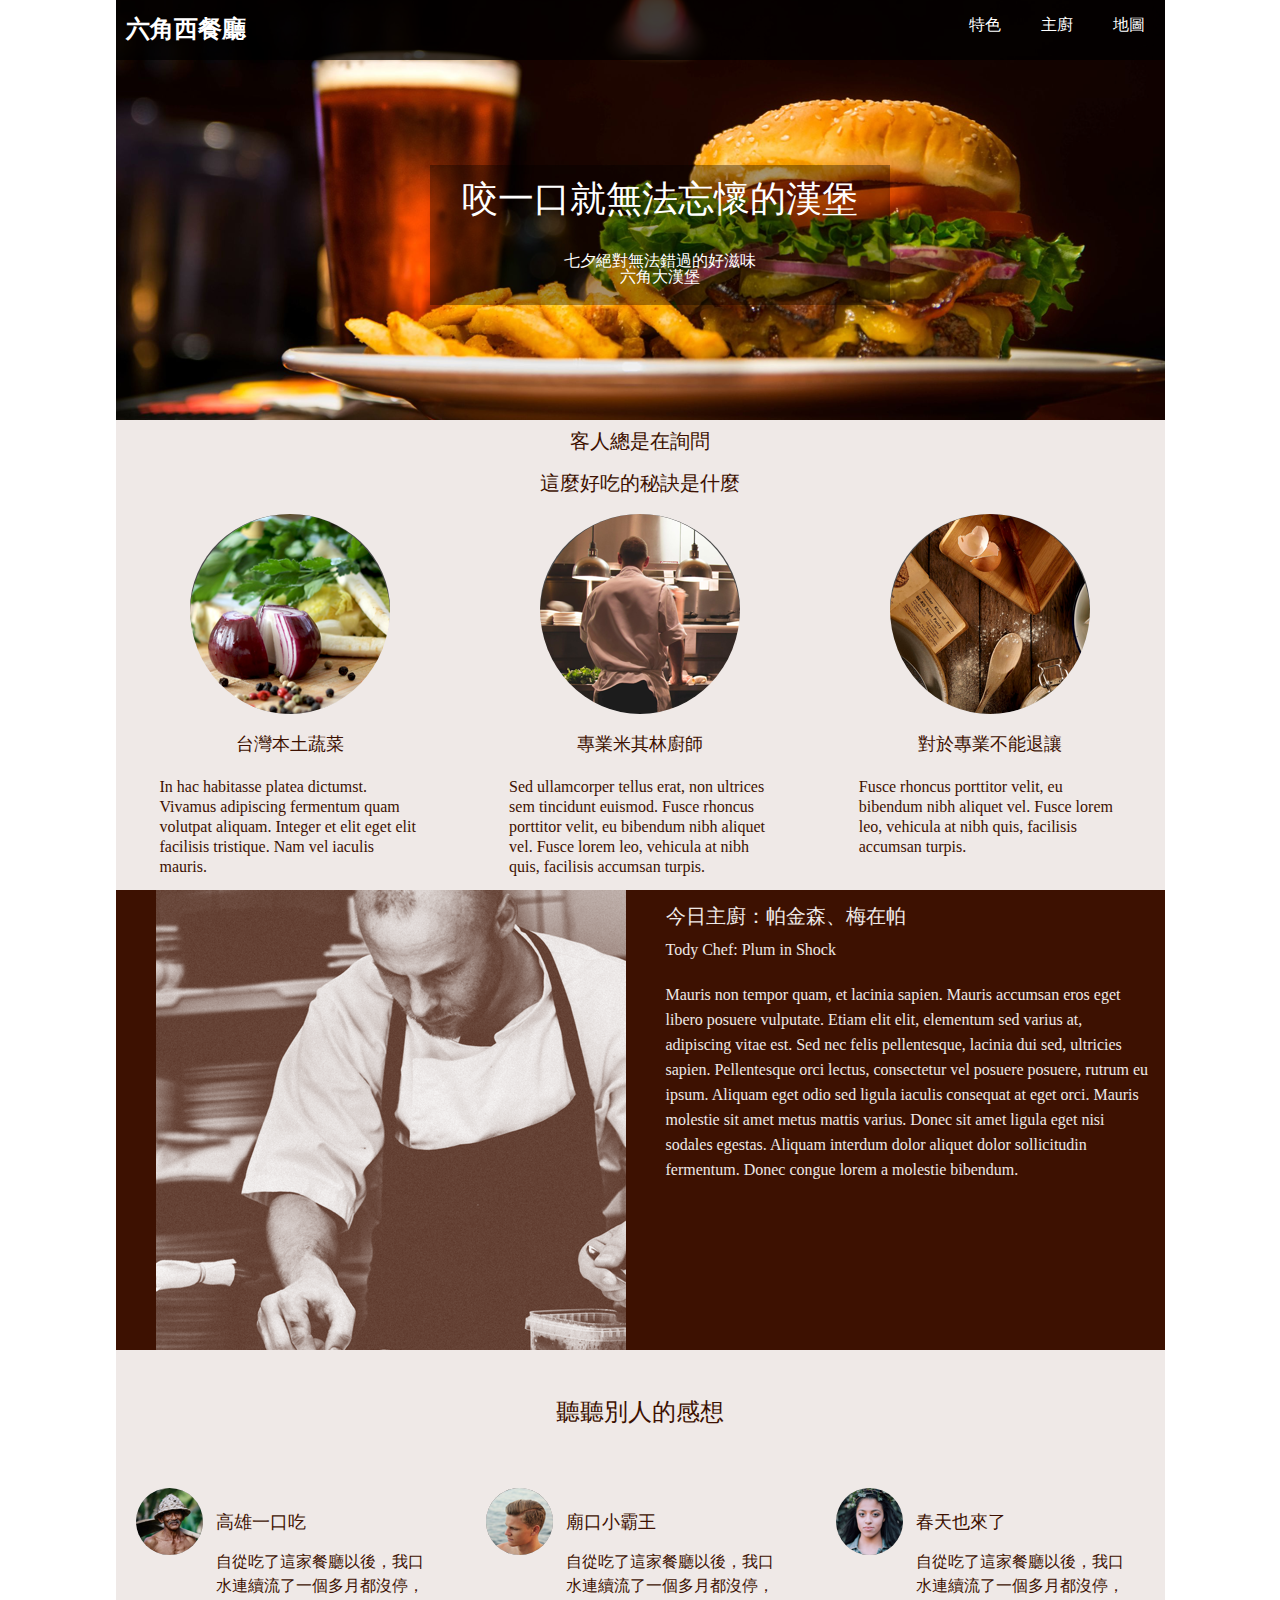
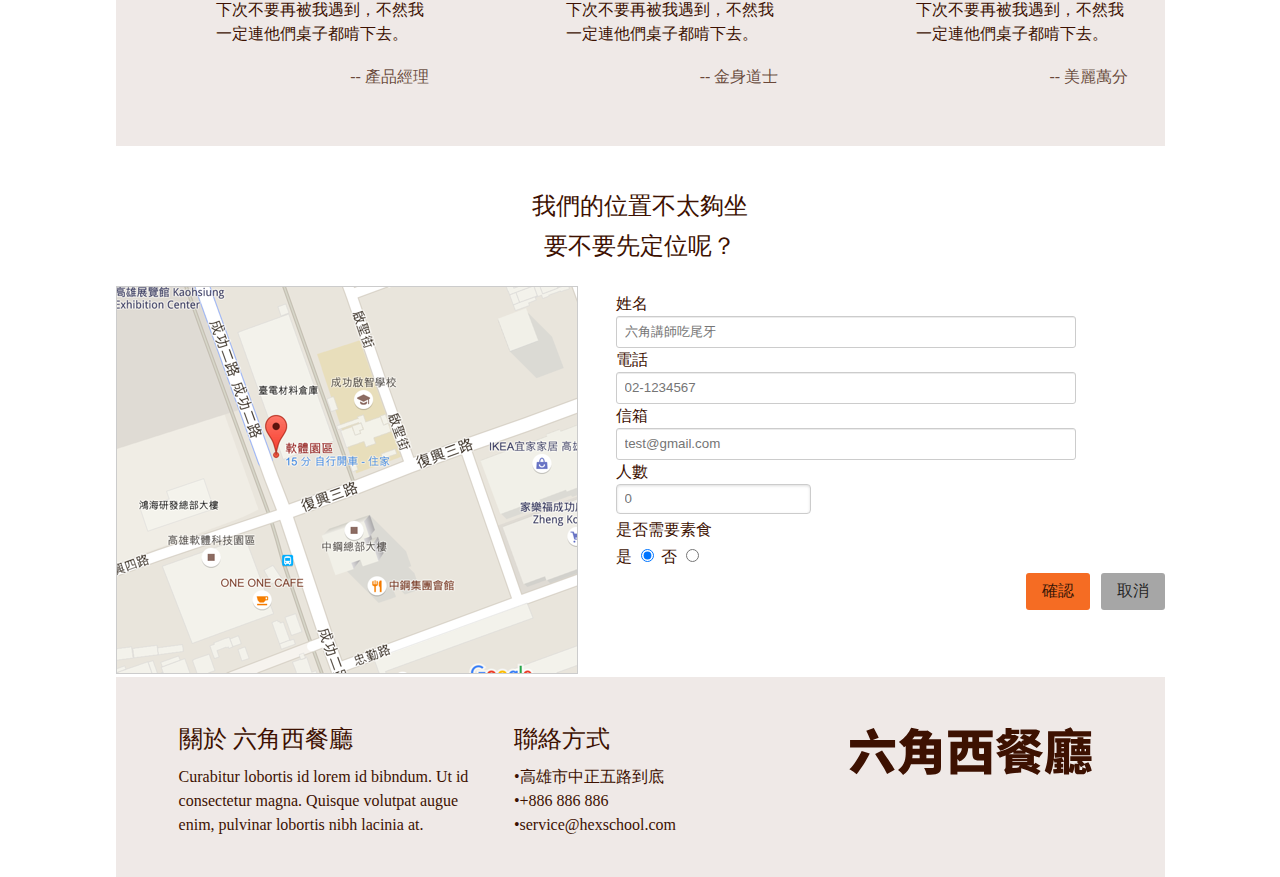
<file: index.html>
<!DOCTYPE html>
<html lang="en">

<head>
    <meta charset="UTF-8">
    <meta name="viewport" content="width=device-width, initial-scale=1.0">
    <meta http-equiv="X-UA-Compatible" content="ie=edge">
    <meta property="og:title" content="六角西餐廳">
    <meta property="og:description" content="咬一口就無法忘懷的漢堡">
    <meta property="og:type" content="website">
    <meta property="og:url" content="/index.html">
    <meta property="og:image" content="https://i.imgur.com/GXow3FJ.png">
    <script src="https://code.jquery.com/jquery-3.2.1.js"></script>
    <link rel="stylesheet" href="css/all.css">
    <link rel="stylesheet" href="css/forms.css">
    <link rel="stylesheet" href="css/buttons.css">
    <link rel="stylesheet" href="css/font-awesome.min.css">
    <title>六角西餐廳</title>
</head>

<body>
    <div class="wrap">
        <div class="header">
            <div class="header-img">
                <div class="header-menu">
                    <div class="menu-logo">
                        <h1>
                            <a href="#">六角西餐廳</a>
                        </h1>
                    </div>
                    <div class="menu-bar">
                        <a href="#">
                            <i class="fa fa-bars fa-2x"></i>
                        </a>
                    </div>
                    <div class="menu-btn">
                        <ul>
                            <li>
                                <a href="#">特色</a>
                            </li>
                            <li>
                                <a href="#">主廚</a>
                            </li>
                            <li>
                                <a href="#">地圖</a>
                            </li>
                        </ul>
                    </div>
                </div>
                <div class="menu-hb">
                    <ul>
                        <li>
                            <a href="#">特色</a>
                        </li>
                        <li>
                            <a href="#">主廚</a>
                        </li>
                        <li>
                            <a href="#">地圖</a>
                        </li>
                    </ul>
                </div>
                <div class="header-say">
                    <h2>咬一口就無法忘懷的漢堡</h2>
                    <p>七夕絕對無法錯過的好滋味
                        <br> 六角大漢堡 </p>
                </div>
            </div>
        </div>
        <div class="content-ask">
            <p class="content-ask1">客人總是在詢問</p>
            <p class="content-ask1 html-clear">這麼好吃的秘訣是什麼</p>
            <ul class="content-ask2 ">
                <li >
                    <img src="img/feature_1.png">
                    <span>
                        <p>台灣本土蔬菜</p>
                    </span>
                    <p>In hac habitasse platea dictumst. Vivamus adipiscing fermentum quam volutpat aliquam. Integer et elit
                        eget elit facilisis tristique. Nam vel iaculis mauris.</p>
                </li>
                <li>
                    <img src="img/feature_2.png">
                    <span>
                        <p>專業米其林廚師</p>
                    </span>
                    <p>Sed ullamcorper tellus erat, non ultrices sem tincidunt euismod. Fusce rhoncus porttitor velit, eu bibendum
                        nibh aliquet vel. Fusce lorem leo, vehicula at nibh quis, facilisis accumsan turpis.</p>
                </li>
                <li>
                    <img src="img/feature_3.png">
                    <span>
                        <p>對於專業不能退讓</p>
                    </span>
                    <p>Fusce rhoncus porttitor velit, eu bibendum nibh aliquet vel. Fusce lorem leo, vehicula at nibh quis,
                        facilisis accumsan turpis.</p>
                </li>
            </ul>
        </div>
        <div class="content-chef">
            <img class="chef-img" src="img/main_chef_brown.png">
            <ul class="chef-text">
                <li>
                    <h3>今日主廚：帕金森、梅在帕</h3>
                </li>
                <li>
                    <span>
                        <p>Tody Chef: Plum in Shock</p>
                    </span>
                </li>
                <li>
                    <p>Mauris non tempor quam, et lacinia sapien. Mauris accumsan eros eget libero posuere vulputate. Etiam
                        elit elit, elementum sed varius at, adipiscing vitae est. Sed nec felis pellentesque, lacinia dui
                        sed, ultricies sapien. Pellentesque orci lectus, consectetur vel posuere posuere, rutrum eu ipsum.
                        Aliquam eget odio sed ligula iaculis consequat at eget orci. Mauris molestie sit amet metus mattis
                        varius. Donec sit amet ligula eget nisi sodales egestas. Aliquam interdum dolor aliquet dolor sollicitudin
                        fermentum. Donec congue lorem a molestie bibendum.</p>
                </li>
            </ul>
        </div>
        <div class="html-clear"></div>
        <div class="content-exp">
            <div class="content-exp_top">聽聽別人的感想</div>
            <div class="content-exp_bottom">
                <ul>
                    <li >
                        <div class="bottom_left">
                            <img src="img/avatar_1.png" alt="">
                        </div>
                        <div class="bottom_rigth">
                            <span>高雄一口吃</span>
                            <p>自從吃了這家餐廳以後，我口水連續流了一個多月都沒停，下次不要再被我遇到，不然我一定連他們桌子都啃下去。</p>
                            <dfn>
                                <p>-- 產品經理</p>
                            </dfn>
                        </div>
                    </li>
                    <li>
                        <div class="bottom_left">
                            <img src="img/avatar_2.png" alt="">
                        </div>
                        <div class="bottom_rigth">
                            <span>廟口小霸王</span>
                            <p>自從吃了這家餐廳以後，我口水連續流了一個多月都沒停，下次不要再被我遇到，不然我一定連他們桌子都啃下去。</p>
                            <dfn>
                                <p>-- 金身道士</p>
                            </dfn>
                        </div>
                    </li>
                    <li>
                        <div class="bottom_left">
                            <img src="img/avatar_3.png" alt="">
                        </div>
                        <div class="bottom_rigth">
                            <span>春天也來了</span>
                            <p>自從吃了這家餐廳以後，我口水連續流了一個多月都沒停，下次不要再被我遇到，不然我一定連他們桌子都啃下去。</p>
                            <dfn>
                                <p>-- 美麗萬分</p>
                            </dfn>
                        </div>
                    </li>
                </ul>
            </div>
   
        </div>
        <div class="content-map">
            <p>我們的位置不太夠坐
                <br> 要不要先定位呢？
            </p>
            <div class="maps">
                <img src="img/Map.png">
            </div>
            <div class="form">
                <form class="pure-form pure-form-stacked form-pure">
                    <fieldset>
                        <label for="name">姓名</label>
                        <input id="name" type="text" placeholder="六角講師吃尾牙">
                        <label for="tel">電話</label>
                        <input id="tel" type="tel" placeholder="02-1234567">
                        <label for="email">信箱</label>
                        <input id="email" type="email" placeholder="test@gmail.com">
                        <label for="text">人數</label>
                        <input id="text" type="text" placeholder="0">
                        <label for="text" class="pure-checkbox">
                            是否需要素食
                            <label for="option-two" class="pure-radio">
                                <span>是</span>
                                <input id="option-two" type="radio" name="optionsRadios" value="option1" checked>
                                <span>否</span>
                                <input id="option-three" type="radio" name="optionsRadios" value="option2">
                            </label>
                        </label>
                        <button class="button-cancel pure-button form-right">取消</button>
                        <button class="button-confirm pure-button form-right">確認</button>
                    </fieldset>
                </form>
            </div>
        </div>
        <div class="footer">
            <div class="footer-inform">
                <ul>
                    <li>
                        <span>關於 六角西餐廳</span>
                        <p>Curabitur lobortis id lorem id bibndum. Ut id consectetur magna. Quisque volutpat augue enim, pulvinar
                            lobortis nibh lacinia at. </p>
                    </li>
                    <li>
                        <span>聯絡方式</span>
                        <p>•高雄市中正五路到底
                            <br> •+886 886 886
                            <br> •service@hexschool.com
                        </p>
                    </li>
                    <li class="footer-logo">
                        <img src="img/logo_l@svg.svg" alt="logo">
                    </li>
                </ul>
            </div>
            <div class="html-clear"></div>
        </div>
    </div>
    <script src="js/all.js"></script>
</body>

</html>
</file>
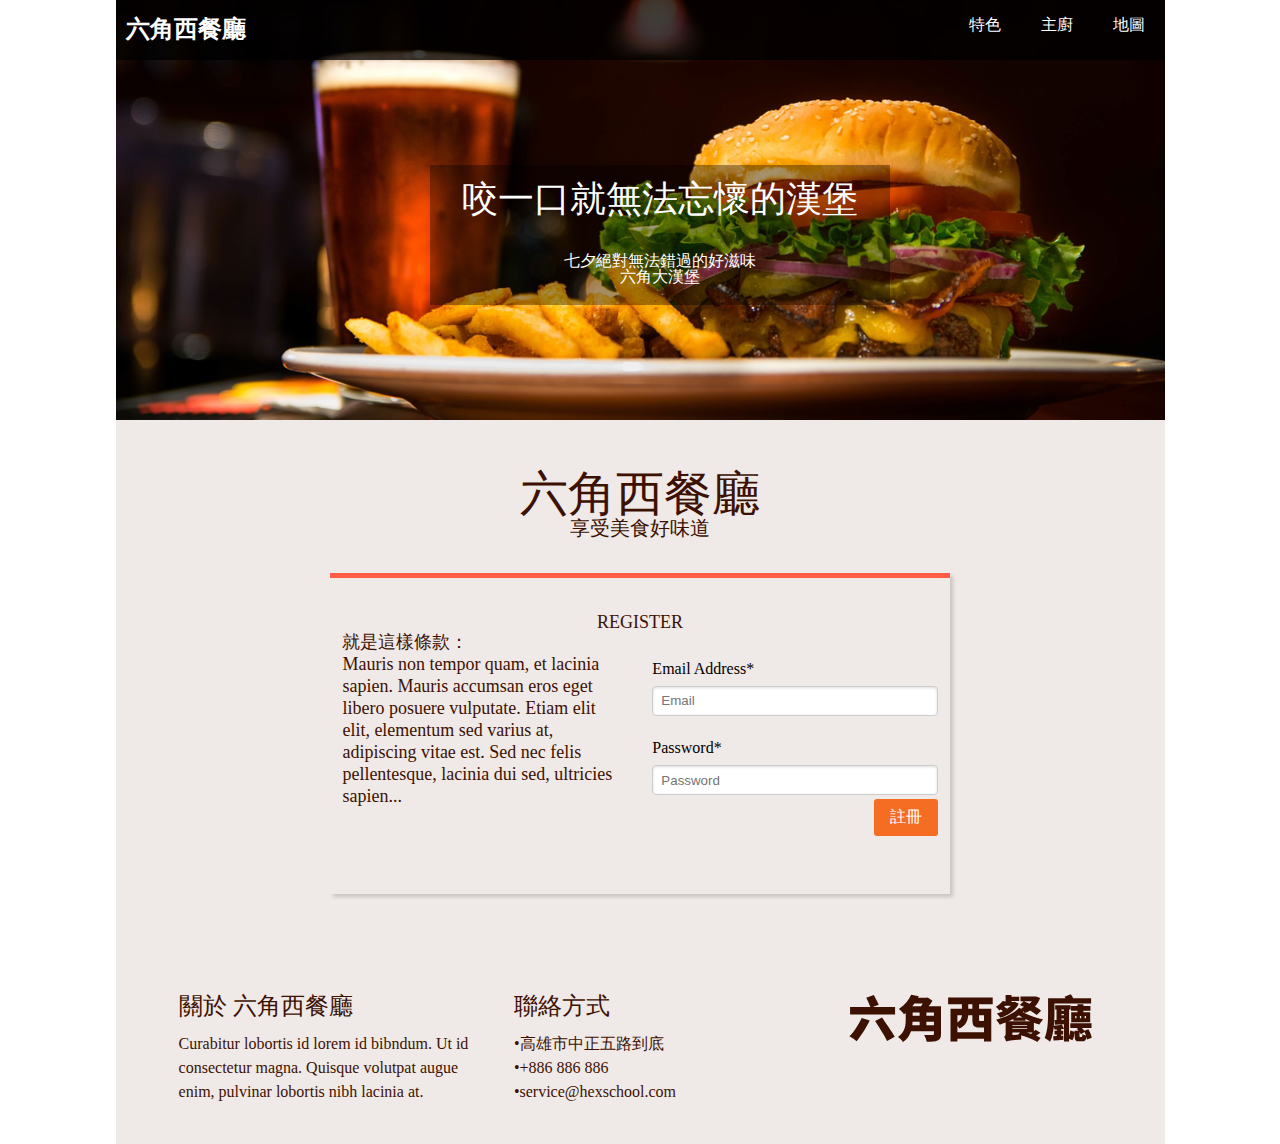
<file: loading.html>
<!DOCTYPE html>
<html lang="en">

<head>
    <meta charset="UTF-8">
    <meta name="viewport" content="width=device-width, initial-scale=1.0">
    <meta http-equiv="X-UA-Compatible" content="ie=edge">
    <meta property="og:title" content="六角西餐廳">
    <meta property="og:description" content="咬一口就無法忘懷的漢堡">
    <meta property="og:type" content="website">
    <meta property="og:url" content="/loading.html">
    <meta property="og:image" content="https://i.imgur.com/GXow3FJ.png">
    <script src="https://code.jquery.com/jquery-3.2.1.js"></script>
    <link rel="stylesheet" href="css/loa.css">
    <link rel="stylesheet" href="css/forms.css">
    <link rel="stylesheet" href="css/buttons.css">
    <link rel="stylesheet" href="css/font-awesome.min.css">
    <title>六角西餐廳-Sign in</title>
</head>

<body>
    <div class="wrap">
        <div class="header">
            <div class="header-img">
                <div class="header-menu">
                    <div class="menu-logo">
                        <h1>
                            <a href="#">六角西餐廳</a>
                        </h1>
                    </div>
                    <div class="menu-bar">
                        <a href="#">
                            <i class="fa fa-bars fa-2x"></i>
                        </a>
                    </div>
                    <div class="menu-btn">
                        <ul>
                            <li>
                                <a href="#">特色</a>
                            </li>
                            <li>
                                <a href="#">主廚</a>
                            </li>
                            <li>
                                <a href="#">地圖</a>
                            </li>
                        </ul>
                    </div>
                </div>
                <div class="menu-hb">
                    <ul>
                        <li>
                            <a href="#">特色</a>
                        </li>
                        <li>
                            <a href="#">主廚</a>
                        </li>
                        <li>
                            <a href="#">地圖</a>
                        </li>
                    </ul>
                </div>
                <div class="header-say">
                    <h2>咬一口就無法忘懷的漢堡</h2>
                    <p>七夕絕對無法錯過的好滋味
                        <br> 六角大漢堡 </p>
                </div>
            </div>
        </div>
        <div class="content">
            <div class="content-title">
                <h3>六角西餐廳</h3>
                <p>享受美食好味道</p>
            </div>
            <div class="content-loading">
                <ul>
                    <span>REGISTER</span>
                    <li>
                        <p class="loading-terms">就是這樣條款：
                            <br> Mauris non tempor quam, et lacinia sapien. Mauris accumsan eros eget libero posuere vulputate.
                            Etiam elit elit, elementum sed varius at, adipiscing vitae est. Sed nec felis pellentesque, lacinia
                            dui sed, ultricies sapien...</p>
                    </li>
                    <li>
                        <form class="pure-form pure-form-stacked loading-form">
                            <fieldset>
                                <label for="email">Email Address*</label>
                                <input type="email" placeholder="Email">
                                <label for="password">Password*</label>
                                <input type="password" placeholder="Password">
                                <button type="submit" class="pure-button pure-button-primary">註冊</button>
                            </fieldset>
                        </form>
                    </li>
                </ul>
            </div>
        </div>
        <div class="footer html-clear">
            <div class="footer-inform">
                <ul>
                    <li>
                        <span>關於 六角西餐廳</span>
                        <p>Curabitur lobortis id lorem id bibndum. Ut id consectetur magna. Quisque volutpat augue enim, pulvinar
                            lobortis nibh lacinia at. </p>
                    </li>
                    <li>
                        <span>聯絡方式</span>
                        <p>•高雄市中正五路到底
                            <br> •+886 886 886
                            <br> •service@hexschool.com
                        </p>
                    </li>
                    <li class="footer-logo">
                        <img src="img/logo_l@svg.svg" alt="logo">
                    </li>
                </ul>
            </div>
        </div>
        
    </div>
    <script src="js/all.js"></script>
</body>

</html>
</file>
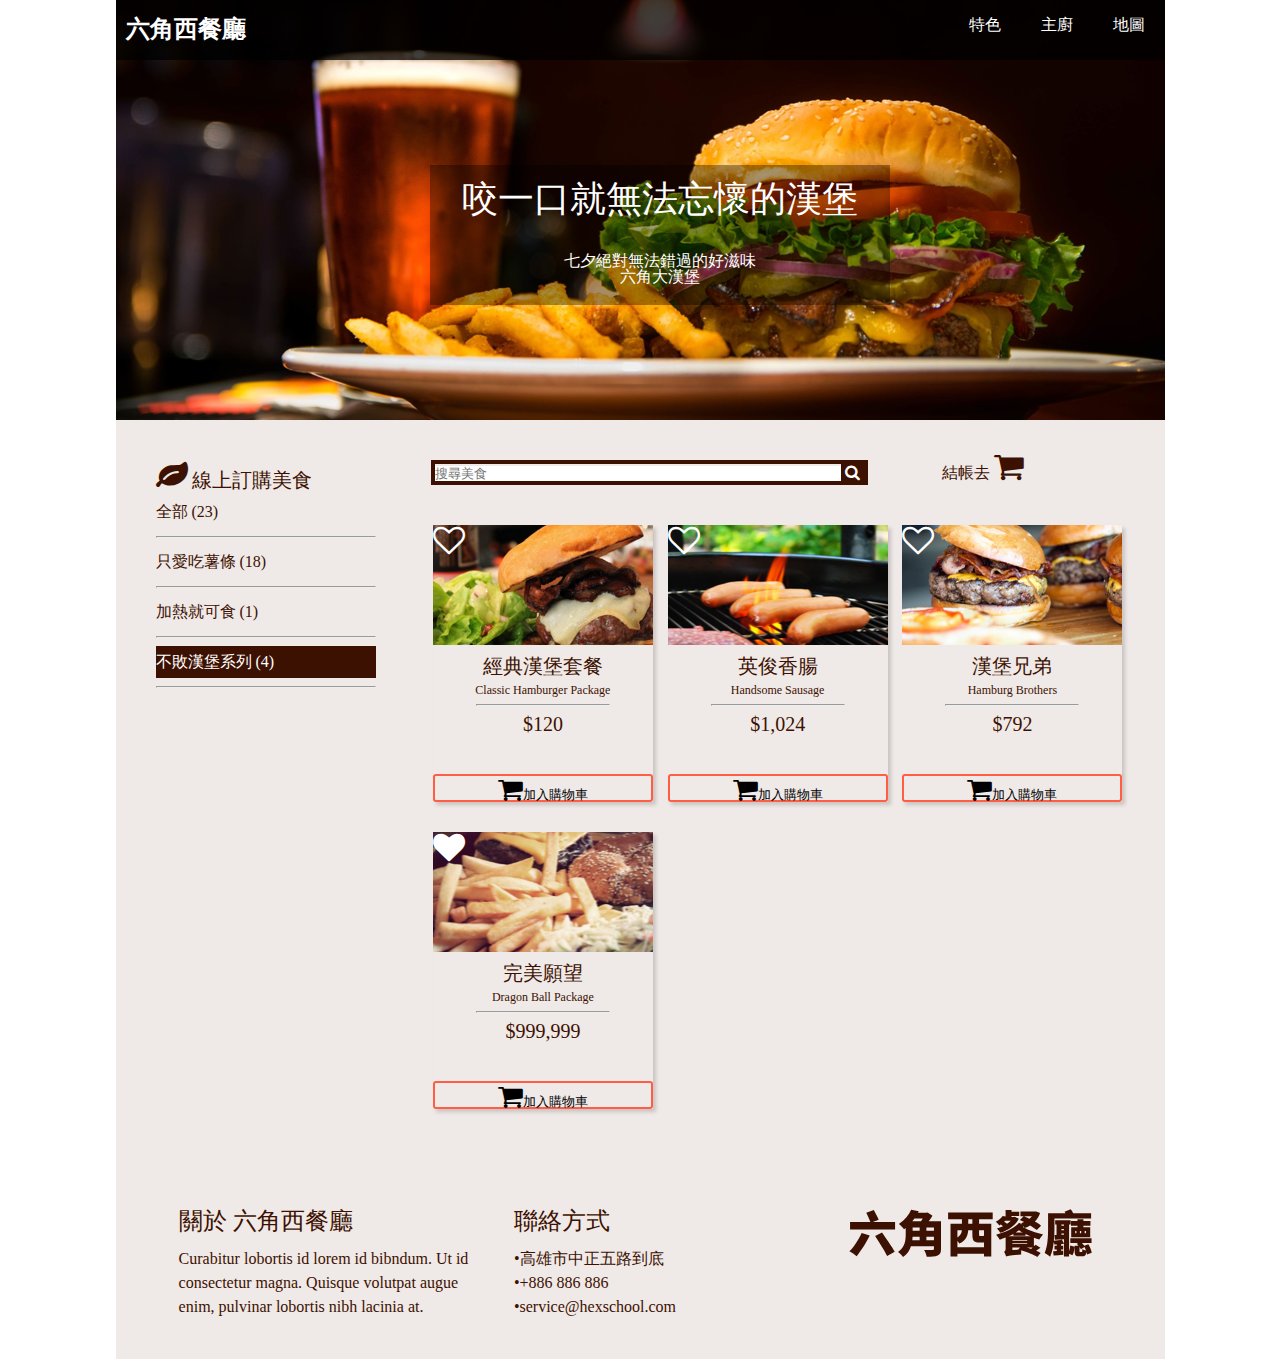
<file: shopping.html>
<!DOCTYPE html>
<html lang="en">

<head>
    <meta charset="UTF-8">
    <meta name="viewport" content="width=device-width, initial-scale=1.0">
    <meta http-equiv="X-UA-Compatible" content="ie=edge">
    <meta property="og:title" content="六角西餐廳">
    <meta property="og:description" content="咬一口就無法忘懷的漢堡">
    <meta property="og:type" content="website">
    <meta property="og:url" content="/shopping.html">
    <meta property="og:image" content="https://i.imgur.com/GXow3FJ.png">
    <script src="https://code.jquery.com/jquery-3.2.1.js"></script>
    <link rel="stylesheet" href="css/shopping.css">
    <link rel="stylesheet" href="css/forms.css">
    <link rel="stylesheet" href="css/buttons.css">
    <link rel="stylesheet" href="css/font-awesome.min.css">
    <title>六角西餐廳-商品頁</title>
</head>

<body>
    <div class="wrap">
        <div class="header">
            <div class="header-img">
                <div class="header-menu">
                    <div class="menu-logo">
                        <h1>
                            <a href="#">六角西餐廳</a>
                        </h1>
                    </div>
                    <div class="menu-bar">
                        <a href="#">
                            <i class="fa fa-bars fa-2x"></i>
                        </a>
                    </div>
                    <div class="menu-btn">
                        <ul>
                            <li>
                                <a href="#">特色</a>
                            </li>
                            <li>
                                <a href="#">主廚</a>
                            </li>
                            <li>
                                <a href="#">地圖</a>
                            </li>
                        </ul>
                    </div>
                </div>
                <div class="menu-hb">
                    <ul>
                        <li>
                            <a href="#">特色</a>
                        </li>
                        <li>
                            <a href="#">主廚</a>
                        </li>
                        <li>
                            <a href="#">地圖</a>
                        </li>
                    </ul>
                </div>
                <div class="header-say">
                    <h2>咬一口就無法忘懷的漢堡</h2>
                    <p>七夕絕對無法錯過的好滋味
                        <br> 六角大漢堡 </p>
                </div>
            </div>
        </div>
        <div class="content">
            <div class="content-left">
                <ul>
                    <i class="fa fa-leaf fa-2x" aria-hidden="true"></i>                        
                    <span>線上訂購美食</span>
                    <li>
                        <a href="#">全部 (23)</a>
                    </li>
                    <hr>
                    <li>
                        <a href="#">只愛吃薯條 (18)</a>
                    </li>
                    <hr>
                    <li>
                        <a href="#">加熱就可食 (1)</a>
                    </li>
                    <hr>
                    <li class="active">
                        <a class="active" href="#">不敗漢堡系列 (4)</a>
                    </li>
                    <hr>
                </ul>
            </div>
            <div class="content-right">
                <form class="pure-form">
                    <fieldset>
                        <div class="right-search">
                            <input type="text" placeholder="搜尋美食">
                            <span>
                                <a class="search" href="#">
                                    <i class="fa fa-search fa-1x" aria-hidden="true"></i>
                                </a>
                            </span>
                        </div>
                        <a class="content-car" href="#">
                            <span>結帳去</span>
                        </a>
                        <a href="#">
                            <i class="fa fa-shopping-cart fa-2x" aria-hidden="true"></i>
                        </a>
                    </fieldset>
                </form>
                <ul>
                    <li>
                        <div class="content-right-img" style="background-image: url(/img/product_1.png);">
                            <i class="fa fa-size fa-heart-o fa-heart fa-2x" aria-hidden="true"></i>
                        </div>
                        <span class="food-title">經典漢堡套餐</span>
                        <p>Classic Hamburger Package</p>
                        <hr width="60%">
                        <span class="money">$120 </span>
                        <button type="button">
                            <i class="fa fa-shopping-cart fa-2x" aria-hidden="true"></i>加入購物車</button>
                    </li>
                    <li>
                        <div class="content-right-img" style="background-image: url(/img/product_2.png)">
                            <i class="fa fa-size fa-heart-o fa-heart  fa-2x" aria-hidden="true"></i>
                        </div>
                        <span class="food-title">英俊香腸</span>
                        <p>Handsome Sausage</p>
                        <hr width="60%">
                        <span class="money">$1,024 </span>
                        <button type="button">
                            <i class="fa fa-shopping-cart fa-2x" aria-hidden="true"></i>加入購物車</button>
                    </li>
                    <li>
                        <div class="content-right-img" style="background-image: url(/img/product_3.png)">
                            <i class="fa fa-size fa-heart-o fa-heart  fa-2x" aria-hidden="true"></i>
                        </div>
                        <span class="food-title">漢堡兄弟</span>
                        <p>Hamburg Brothers</p>
                        <hr width="60%">
                        <span class="money">$792 </span>
                        <button type="button">
                            <i class="fa fa-shopping-cart fa-2x" aria-hidden="true"></i>加入購物車</button>
                    </li>
                    <li>
                        <div class="content-right-img" style="background-image: url(/img/product_4.png)">
                            <i class="fa fa-size fa-heart fa-2x" aria-hidden="true"></i>
                        </div>
                        <span class="food-title">完美願望</span>
                        <p>Dragon Ball Package</p>
                        <hr width="60%">
                        <span class="money">$999,999</span>
                        <button type="button">
                            <i class="fa fa-shopping-cart fa-2x" aria-hidden="true"></i>加入購物車</button>
                    </li>
                </ul>
            </div>
        </div>
        <div class="footer">
            <div class="footer-inform">
                <ul>
                    <li>
                        <span>關於 六角西餐廳</span>
                        <p>Curabitur lobortis id lorem id bibndum. Ut id consectetur magna. Quisque volutpat augue enim, pulvinar
                            lobortis nibh lacinia at. </p>
                    </li>
                    <li>
                        <span>聯絡方式</span>
                        <p>•高雄市中正五路到底
                            <br> •+886 886 886
                            <br> •service@hexschool.com
                        </p>
                    </li>
                    <li class="footer-logo">
                        <img src="img/logo_l@svg.svg" alt="logo">
                    </li>
                </ul>
            </div>
        </div>
    </div>
    <script src="js/all.js"></script>
</body>

</html>
</file>
<file: css/forms.css>
/*!
Pure v1.0.0
Copyright 2013 Yahoo!
Licensed under the BSD License.
https://github.com/yahoo/pure/blob/master/LICENSE.md
*/
/*csslint box-model:false*/
/*
Box-model set to false because we're setting a height on select elements, which
also have border and padding. This is done because some browsers don't render
the padding. We explicitly set the box-model for select elements to border-box,
so we can ignore the csslint warning.
*/

.pure-form input[type="text"],
.pure-form input[type="password"],
.pure-form input[type="email"],
.pure-form input[type="url"],
.pure-form input[type="date"],
.pure-form input[type="month"],
.pure-form input[type="time"],
.pure-form input[type="datetime"],
.pure-form input[type="datetime-local"],
.pure-form input[type="week"],
.pure-form input[type="number"],
.pure-form input[type="search"],
.pure-form input[type="tel"],
.pure-form input[type="color"],
.pure-form select,
.pure-form textarea {
    padding: 0.5em 0.6em;
    display: inline-block;
    border: 1px solid #ccc;
    box-shadow: inset 0 1px 3px #ddd;
    border-radius: 4px;
    vertical-align: middle;
    box-sizing: border-box;
}

/*
Need to separate out the :not() selector from the rest of the CSS 2.1 selectors
since IE8 won't execute CSS that contains a CSS3 selector.
*/
.pure-form input:not([type]) {
    padding: 0.5em 0.6em;
    display: inline-block;
    border: 1px solid #ccc;
    box-shadow: inset 0 1px 3px #ddd;
    border-radius: 4px;
    box-sizing: border-box;
}


/* Chrome (as of v.32/34 on OS X) needs additional room for color to display. */
/* May be able to remove this tweak as color inputs become more standardized across browsers. */
.pure-form input[type="color"] {
    padding: 0.2em 0.5em;
}


.pure-form input[type="text"]:focus,
.pure-form input[type="password"]:focus,
.pure-form input[type="email"]:focus,
.pure-form input[type="url"]:focus,
.pure-form input[type="date"]:focus,
.pure-form input[type="month"]:focus,
.pure-form input[type="time"]:focus,
.pure-form input[type="datetime"]:focus,
.pure-form input[type="datetime-local"]:focus,
.pure-form input[type="week"]:focus,
.pure-form input[type="number"]:focus,
.pure-form input[type="search"]:focus,
.pure-form input[type="tel"]:focus,
.pure-form input[type="color"]:focus,
.pure-form select:focus,
.pure-form textarea:focus {
    outline: 0;
    border-color: #129FEA;
}

/*
Need to separate out the :not() selector from the rest of the CSS 2.1 selectors
since IE8 won't execute CSS that contains a CSS3 selector.
*/
.pure-form input:not([type]):focus {
    outline: 0;
    border-color: #129FEA;
}

.pure-form input[type="file"]:focus,
.pure-form input[type="radio"]:focus,
.pure-form input[type="checkbox"]:focus {
    outline: thin solid #129FEA;
    outline: 1px auto #129FEA;
}
.pure-form .pure-checkbox,
.pure-form .pure-radio {
    margin: 0.5em 0;
    display: block;
}

.pure-form input[type="text"][disabled],
.pure-form input[type="password"][disabled],
.pure-form input[type="email"][disabled],
.pure-form input[type="url"][disabled],
.pure-form input[type="date"][disabled],
.pure-form input[type="month"][disabled],
.pure-form input[type="time"][disabled],
.pure-form input[type="datetime"][disabled],
.pure-form input[type="datetime-local"][disabled],
.pure-form input[type="week"][disabled],
.pure-form input[type="number"][disabled],
.pure-form input[type="search"][disabled],
.pure-form input[type="tel"][disabled],
.pure-form input[type="color"][disabled],
.pure-form select[disabled],
.pure-form textarea[disabled] {
    cursor: not-allowed;
    background-color: #eaeded;
    color: #cad2d3;
}

/*
Need to separate out the :not() selector from the rest of the CSS 2.1 selectors
since IE8 won't execute CSS that contains a CSS3 selector.
*/
.pure-form input:not([type])[disabled] {
    cursor: not-allowed;
    background-color: #eaeded;
    color: #cad2d3;
}
.pure-form input[readonly],
.pure-form select[readonly],
.pure-form textarea[readonly] {
    background-color: #eee; /* menu hover bg color */
    color: #777; /* menu text color */
    border-color: #ccc;
}

.pure-form input:focus:invalid,
.pure-form textarea:focus:invalid,
.pure-form select:focus:invalid {
    color: #b94a48;
    border-color: #e9322d;
}
.pure-form input[type="file"]:focus:invalid:focus,
.pure-form input[type="radio"]:focus:invalid:focus,
.pure-form input[type="checkbox"]:focus:invalid:focus {
    outline-color: #e9322d;
}
.pure-form select {
    /* Normalizes the height; padding is not sufficient. */
    height: 2.25em;
    border: 1px solid #ccc;
    background-color: white;
}
.pure-form select[multiple] {
    height: auto;
}
.pure-form label {
    margin: 0.5em 0 0.2em;
}
.pure-form fieldset {
    margin: 0;
    padding: 0.35em 0 0.75em;
    border: 0;
}
.pure-form legend {
    display: block;
    width: 100%;
    padding: 0.3em 0;
    margin-bottom: 0.3em;
    color: #333;
    border-bottom: 1px solid #e5e5e5;
}

.pure-form-stacked input[type="text"],
.pure-form-stacked input[type="password"],
.pure-form-stacked input[type="email"],
.pure-form-stacked input[type="url"],
.pure-form-stacked input[type="date"],
.pure-form-stacked input[type="month"],
.pure-form-stacked input[type="time"],
.pure-form-stacked input[type="datetime"],
.pure-form-stacked input[type="datetime-local"],
.pure-form-stacked input[type="week"],
.pure-form-stacked input[type="number"],
.pure-form-stacked input[type="search"],
.pure-form-stacked input[type="tel"],
.pure-form-stacked input[type="color"],
.pure-form-stacked input[type="file"],
.pure-form-stacked select,
.pure-form-stacked label,
.pure-form-stacked textarea {
    display: block;
    margin: 0.25em 0;
}

/*
Need to separate out the :not() selector from the rest of the CSS 2.1 selectors
since IE8 won't execute CSS that contains a CSS3 selector.
*/
.pure-form-stacked input:not([type]) {
    display: block;
    margin: 0.25em 0;
}
.pure-form-aligned input,
.pure-form-aligned textarea,
.pure-form-aligned select,
/* NOTE: pure-help-inline is deprecated. Use .pure-form-message-inline instead. */
.pure-form-aligned .pure-help-inline,
.pure-form-message-inline {
    display: inline-block;
    *display: inline;
    *zoom: 1;
    vertical-align: middle;
}
.pure-form-aligned textarea {
    vertical-align: top;
}

/* Aligned Forms */
.pure-form-aligned .pure-control-group {
    margin-bottom: 0.5em;
}
.pure-form-aligned .pure-control-group label {
    text-align: right;
    display: inline-block;
    vertical-align: middle;
    width: 10em;
    margin: 0 1em 0 0;
}
.pure-form-aligned .pure-controls {
    margin: 1.5em 0 0 11em;
}

/* Rounded Inputs */
.pure-form input.pure-input-rounded,
.pure-form .pure-input-rounded {
    border-radius: 2em;
    padding: 0.5em 1em;
}

/* Grouped Inputs */
.pure-form .pure-group fieldset {
    margin-bottom: 10px;
}
.pure-form .pure-group input,
.pure-form .pure-group textarea {
    display: block;
    padding: 10px;
    margin: 0 0 -1px;
    border-radius: 0;
    position: relative;
    top: -1px;
}
.pure-form .pure-group input:focus,
.pure-form .pure-group textarea:focus {
    z-index: 3;
}
.pure-form .pure-group input:first-child,
.pure-form .pure-group textarea:first-child {
    top: 1px;
    border-radius: 4px 4px 0 0;
    margin: 0;
}
.pure-form .pure-group input:first-child:last-child,
.pure-form .pure-group textarea:first-child:last-child {
    top: 1px;
    border-radius: 4px;
    margin: 0;
}
.pure-form .pure-group input:last-child,
.pure-form .pure-group textarea:last-child {
    top: -2px;
    border-radius: 0 0 4px 4px;
    margin: 0;
}
.pure-form .pure-group button {
    margin: 0.35em 0;
}

.pure-form .pure-input-1 {
    width: 100%;
}
.pure-form .pure-input-3-4 {
    width: 75%;
}
.pure-form .pure-input-2-3 {
    width: 66%;
}
.pure-form .pure-input-1-2 {
    width: 50%;
}
.pure-form .pure-input-1-3 {
    width: 33%;
}
.pure-form .pure-input-1-4 {
    width: 25%;
}

/* Inline help for forms */
/* NOTE: pure-help-inline is deprecated. Use .pure-form-message-inline instead. */
.pure-form .pure-help-inline,
.pure-form-message-inline {
    display: inline-block;
    padding-left: 0.3em;
    color: #666;
    vertical-align: middle;
    font-size: 0.875em;
}

/* Block help for forms */
.pure-form-message {
    display: block;
    color: #666;
    font-size: 0.875em;
}

@media only screen and (max-width : 480px) {
    .pure-form button[type="submit"] {
        margin: 0.7em 0 0;
    }

    .pure-form input:not([type]),
    .pure-form input[type="text"],
    .pure-form input[type="password"],
    .pure-form input[type="email"],
    .pure-form input[type="url"],
    .pure-form input[type="date"],
    .pure-form input[type="month"],
    .pure-form input[type="time"],
    .pure-form input[type="datetime"],
    .pure-form input[type="datetime-local"],
    .pure-form input[type="week"],
    .pure-form input[type="number"],
    .pure-form input[type="search"],
    .pure-form input[type="tel"],
    .pure-form input[type="color"],
    .pure-form label {
        margin-bottom: 0.3em;
        display: block;
    }

    .pure-group input:not([type]),
    .pure-group input[type="text"],
    .pure-group input[type="password"],
    .pure-group input[type="email"],
    .pure-group input[type="url"],
    .pure-group input[type="date"],
    .pure-group input[type="month"],
    .pure-group input[type="time"],
    .pure-group input[type="datetime"],
    .pure-group input[type="datetime-local"],
    .pure-group input[type="week"],
    .pure-group input[type="number"],
    .pure-group input[type="search"],
    .pure-group input[type="tel"],
    .pure-group input[type="color"] {
        margin-bottom: 0;
    }

    .pure-form-aligned .pure-control-group label {
        margin-bottom: 0.3em;
        text-align: left;
        display: block;
        width: 100%;
    }

    .pure-form-aligned .pure-controls {
        margin: 1.5em 0 0 0;
    }

    /* NOTE: pure-help-inline is deprecated. Use .pure-form-message-inline instead. */
    .pure-form .pure-help-inline,
    .pure-form-message-inline,
    .pure-form-message {
        display: block;
        font-size: 0.75em;
        /* Increased bottom padding to make it group with its related input element. */
        padding: 0.2em 0 0.8em;
    }
}
</file>
<file: css/buttons.css>
/*!
Pure v1.0.0
Copyright 2013 Yahoo!
Licensed under the BSD License.
https://github.com/yahoo/pure/blob/master/LICENSE.md
*/
.pure-button {
    /* Structure */
    display: inline-block;
    zoom: 1;
    line-height: normal;
    white-space: nowrap;
    vertical-align: middle;
    text-align: center;
    cursor: pointer;
    -webkit-user-drag: none;
    -webkit-user-select: none;
       -moz-user-select: none;
        -ms-user-select: none;
            user-select: none;
    box-sizing: border-box;
}

/* Firefox: Get rid of the inner focus border */
.pure-button::-moz-focus-inner {
    padding: 0;
    border: 0;
}

/* Inherit .pure-g styles */
.pure-button-group {
    letter-spacing: -0.31em; /* Webkit: collapse white-space between units */
    *letter-spacing: normal; /* reset IE < 8 */
    *word-spacing: -0.43em; /* IE < 8: collapse white-space between units */
    text-rendering: optimizespeed; /* Webkit: fixes text-rendering: optimizeLegibility */
}

.opera-only :-o-prefocus,
.pure-button-group {
    word-spacing: -0.43em;
}

.pure-button-group .pure-button {
    letter-spacing: normal;
    word-spacing: normal;
    vertical-align: top;
    text-rendering: auto;
}

/*csslint outline-none:false*/

.pure-button {
    font-family: inherit;
    font-size: 100%;
    padding: 0.5em 1em;
    color: #444; /* rgba not supported (IE 8) */
    color: rgba(0, 0, 0, 0.80); /* rgba supported */
    border: 1px solid #999;  /*IE 6/7/8*/
    border: none rgba(0, 0, 0, 0);  /*IE9 + everything else*/
    background-color: #E6E6E6;
    text-decoration: none;
    border-radius: 2px;
}

.pure-button-hover,
.pure-button:hover,
.pure-button:focus {
    /* csslint ignore:start */
    filter: alpha(opacity=90);
    /* csslint ignore:end */
    background-image: -webkit-linear-gradient(transparent, rgba(0,0,0, 0.05) 40%, rgba(0,0,0, 0.10));
    background-image: linear-gradient(transparent, rgba(0,0,0, 0.05) 40%, rgba(0,0,0, 0.10));
}
.pure-button:focus {
    outline: 0;
}
.pure-button-active,
.pure-button:active {
    box-shadow: 0 0 0 1px rgba(0,0,0, 0.15) inset, 0 0 6px rgba(0,0,0, 0.20) inset;
    border-color: #0009;
}

.pure-button[disabled],
.pure-button-disabled,
.pure-button-disabled:hover,
.pure-button-disabled:focus,
.pure-button-disabled:active {
    border: none;
    background-image: none;
    /* csslint ignore:start */
    filter: alpha(opacity=40);
    /* csslint ignore:end */
    opacity: 0.40;
    cursor: not-allowed;
    box-shadow: none;
    pointer-events: none;
}

.pure-button-hidden {
    display: none;
}

.pure-button-primary,
.pure-button-selected,
a.pure-button-primary,
a.pure-button-selected {
    background-color: rgb(0, 120, 231);
    color: #fff;
}

/* Button Groups */
.pure-button-group .pure-button {
    margin: 0;
    border-radius: 0;
    border-right: 1px solid #111;  /* fallback color for rgba() for IE7/8 */
    border-right: 1px solid rgba(0, 0, 0, 0.2);

}

.pure-button-group .pure-button:first-child {
    border-top-left-radius: 2px;
    border-bottom-left-radius: 2px;
}
.pure-button-group .pure-button:last-child {
    border-top-right-radius: 2px;
    border-bottom-right-radius: 2px;
    border-right: none;
}
</file>
<file: css/all.css>
/*CSS Reset*/
html, body, div, span, applet, object, iframe,
h1, h2, h3, h4, h5, h6, p, blockquote, pre,
a, abbr, acronym, address, big, cite, code,
del, dfn, em, img, ins, kbd, q, s, samp,
small, strike, strong, sub, sup, tt, var,
b, u, i, center,
dl, dt, dd, ol, ul, li,
fieldset, form, label, legend,
table, caption, tbody, tfoot, thead, tr, th, td,
article, aside, canvas, details, embed, 
figure, figcaption, footer, header, hgroup, 
menu, nav, output, ruby, section, summary,
time, mark, audio, video {
	margin: 0;
	padding: 0;
	border: 0;
	font-size: 100%;
	font: inherit;
    vertical-align: baseline;
    font-family: MicrosoftJhengHeiRegular;
}
/* HTML5 display-role reset for older browsers */
article, aside, details, figcaption, figure, 
footer, header, hgroup, menu, nav, section {
	display: block;
}
body {
	line-height: 1;
}
ol, ul {
	list-style: none;
}
blockquote, q {
	quotes: none;
}
blockquote:before, blockquote:after,
q:before, q:after {
	content: '';
	content: none;
}
table {
	border-collapse: collapse;
	border-spacing: 0;
}
a{
    text-decoration:none;
}
li {
    list-style-type: none;  
}
img {
    max-width: 100%;
    height: auto;
}
/*header CSS*/
.html-clear{
    clear: both;
}
.wrap{
    max-width: 1049px;
    margin: 0 auto;
}
/*header*/
.header-img {
    height: 420px;
    background-image: url(../img/header_desktop.png);
    background-size: cover;
    background-position: center center;
    position: relative;
}
@media (max-width:768px){
    .header-img{
        background-image: url(../img/header_mobile.png)
    }
}
/*header-menu*/
.header-menu{
    height: 60px;
    background: rgba(0,0,0,0.75);
}
/*logo*/
.menu-logo{
    float: left;
    height: 35px;
}
.menu-logo a{
    font-weight: bold;
    margin-left: 10px;
    font-size: 24px;
    color: #FFFFFF;
    font-family: NotoSansCJKtc-Black;
}
.menu-logo h1{
    margin-top: 17px;
}
/*menu-btn*/
.menu-btn{
    float: right;
    margin-top: 17px;
}
.menu-btn li{
    float: left;
    margin-left: 20px;
    margin-right: 20px;
}
.menu-btn ul li a{
    font-size: 16px;
    color: #FFFFFF;
    text-decoration: none;
}
.menu-btn ul li a:hover{
    font-size: 20px;
}
.menu-bar {
    position: absolute;
    display: none;
    top: 0;
    right: 0;
    padding: 10px 10px 0 0;
    z-index: 13;
}
.menu-bar i{
    color: rgb(255, 255, 255);
}
.menu-bar i.active{
    color: black;
}
.menu-hb{
    width: 100%;
    display: none;
    background-color: white;
    opacity: 0.9;
    position: absolute;
    top: 0;
    left: 0;
    z-index: 12;
}
.menu-hb ul{
    padding-top: 20%;
}
.menu-hb li{
    text-align: center;
    font-size: 30px;
    padding-top: 20px;
}
.menu-hb a{
    color: black;
}

@media (max-width:768px){
    .menu-btn{
        display: none;
    }
    .menu-bar{
        display: block;
    }
    .menu-hb{
        height: 100%;
    }
    .menu-hb a:hover{
        color: blue;
    }
    .menu-bar a:hover{
        font-size: 17px;;
    }
}
/*header-say*/
.header-say{
    width: 460px;
    background-color: rgba(0, 0, 0,0.35);
    position: relative;
    top:25%;
    left: 30%;
    z-index: 1;
}
.header-say h2{
    color: #FFFFFF;
    font-size: 36px;
    text-align: center;
    padding: 16px;
}
.header-say p{
    color: #FFFFFF;
    font-size: 16px;
    text-align: center;
    padding: 20px 0;
}
@media (max-width:768px){
    .header-say{
        width: 300px;
        height: 194px;
        top: 15%;
    }
}
@media (max-width:736px){
    .header-say{
        left: 30%;
    }
}
@media(max-width:568px){
    .header-say{
        left: 25%;
    }
}
@media(max-width:414px){
    .header-say{
        left: 13%;
    }
}
@media(max-width:375px){
    .header-say{
        left: 10%;
    }
}
@media (max-width:320px){
    .header-say{
        left: 2.5%;
    }
}
@media(max-width:319px){
    .header-say{
        left: auto;
        width: auto;
    }
}
/*content CSS*/
.content-ask{
    background-color: #EFE9E7;
    overflow: auto;
}
.content-ask1{
    font-size: 20px;
    line-height: 32px;
    color: #3D1101;
    text-align: center;
    padding: 5px;
    border-spacing: 32px;
}
.content-ask2 img{
    display: block;
	margin:auto;
	padding-top: 10px;
    margin-bottom: 10px;
    border-radius: 50%;
}
.content-ask2 li{
    padding:0 10px;
    width: 29.3333%;
    margin-left: 2%;
    margin-right: 2%;
    box-sizing: border-box;
    float: left;
}
.content-ask2 p{
    font-size: 16px;
    color: #3D1101;
    padding: 13px;
    line-height: 20px;
}
.content-ask2 span p{
    font-size: 18px;
    color: #3D1101;
    text-align: center;
    padding: 10px;
}
@media (max-width:768px){
    .content-ask2 li{
        float: none;
        width: auto;
    }
}
/*content-chef*/
.content-chef{
    background-color: #3D1101;
    overflow: auto;
}
.chef-img{
    float: left;
    max-width: 100%;
    padding: 0 40px ;
}
.chef-text ul{
    float: right;
    height: 300px;
    width: 350px;
    margin-right: 120px;
    margin-top: 100px;
}
.chef-text h3{
    font-size: 20px;
    color: #EFE9E7;
    line-height: 32px;
    padding-top: 10px;
}
.chef-text span p{
    padding: 5px 15px;
}
.chef-text p{
    font-size: 16px;
    color: #EFE9E7;
    line-height: 25px;
    padding: 15px;
}
@media (max-width:768px){
    .chef-img {
        height: auto;
        max-width: 100%;
        padding: 0 20px 0 0;
    }
    .chef-text p{
        padding: 0px 15px;
    }
    .chef-text h3{
        padding-left: 15px;
    }
}
@media(max-width:736px){
    .chef-img{
        display: block;
        margin: auto;
    }
    .chef-text p{
        padding: 10px 15px;
    }
}
/*content-exp*/
.content-exp{
    background-color: #EFE9E7;
    overflow: auto;
}
.content-exp_top{
    padding-top: 50px;
    padding-bottom: 32px;
    font-size: 24px;
    color: #3D1101;
    text-align: center;
}
.content-exp_bottom li{
    float: left;
    width: 29.33333%;
    margin-left: 2%;
    margin-right: 2%;
    padding: 32px 0;
}
.content-exp_bottom div img{
    border-radius: 50%;
    max-width: inherit;
}
.bottom_left{
    float: left;
    width: auto;
    height: inherit;
}
.bottom_rigth {
    float: left;
    width: 69%;
    padding: 25px 13px;
}
.bottom_rigth span{
    font-size: 18px;
    color: #3D1101;
}
.bottom_rigth p{
    font-size: 16px;
    color: #3D1101;
    line-height: 24px;
    padding-top: 19px;
}
.bottom_rigth dfn p{
    text-align: right;
    font-size: 16px;
    color: rgba(61,17,0,0.75);
    line-height: 24px;
}
@media(max-width:768px){
    .content-exp_bottom li{
        width: 27.33333%;
        margin-left: 6%;
        margin-right: 0%;
        padding: 0;
    }
}
@media (max-width:768px){
    .content-exp{
        height: auto;
    }
    .content-exp_bottom{
        text-align: center;
    }
    .content-exp_bottom li{
        clear: both;
        width: 95.5%;
        margin-left: 4%;
        margin-right: 0.5%;
        padding: 0;
    }
    .bottom_left{
        width: 10%; 
    }
    .bottom_rigth{
       width: 60%;
       margin-left: 30px;
    }
    .bottom_rigth span{
        float: left;
    }
    .bottom_rigth p{
        margin-top: 20px;
    }
}
/*content-map CSS*/
.content-map{
    background: rgba(239,233,231,0);
}
.content-map p{
    text-align: center;
    font-size: 24px;
    color: #3D1101;
    padding: 40px 0 20px 0;
    line-height: 40px;
}
.maps{
    float: left;
    padding: 0 38px 0 0;
}
.form-pure label{
    font-family: PingFangTC-Light;
    font-size: 16px;
    color: #3D1101;
}
#name , #tel, #email, #number {
    background: #FFFFFF;
    border: 1px solid #CCCCCC;
    box-shadow: inset 0px 1px 0px 0px #ECECEC;
    border-radius: 3px;
    width: 460px;
    height: 32px;
}
.pure-checkbox{
    margin-top: 28px;
}
.form .pure-form .button-cancel{
    background: rgba(0,0,0,0.35);
    border-radius: 3px;
}
.form .pure-form .button-confirm{
    background: #F56C23;
    border-radius: 3px;
}
.form-right{
    float: right;
    margin-left: 11px;
}
@media(max-width:768px){
    .maps ,.form{
        display: inline-block;
        width: 100%;
    }
    .maps{
        padding: 0;
        text-align: center;
    }
    .form-pure{
        padding: 0 10px;
    }
    #name , #tel, #email, #text{
        margin: 0 auto;
        width: 80%;
        border-radius: 3px;
    }
}
/*footer CSS*/
.footer{
    background-color: #efe9e7;
    clear: both;
}
.footer-inform{
    padding: 50px 0 150px 43px;
}
.footer-inform span{
    font-size: 24px;
    color: #3D1101;
}
.footer-inform p{
    font-size: 16px;
    color: #3D1101;
    margin-top: 14px;
    line-height: 24px;
}
.footer-inform ul{
    float: right;
}
.footer-inform li{
    float: left;
    width: 29.3333%;
    margin-left: 2%;
    margin-right: 2%;
    box-sizing: border-box;
}
@media (max-width:768px){
    .footer-inform{
        padding: 0;
    }
    .footer-inform h1{
        padding: 50px 0;
    }
    .footer-inform ul{
        float: none;
    }
    .footer-inform li{
        float: none;
        width: 96%;
        padding-top: 30px;
        padding-left: 10px;
    }
    .footer-logo img{
        padding: 40px 0 ;
        margin: 0 auto; 
    }
}
</file>
<file: css/loa.css>
/*CSS Reset*/
html, body, div, span, applet, object, iframe,
h1, h2, h3, h4, h5, h6, p, blockquote, pre,
a, abbr, acronym, address, big, cite, code,
del, dfn, em, img, ins, kbd, q, s, samp,
small, strike, strong, sub, sup, tt, var,
b, u, i, center,
dl, dt, dd, ol, ul, li,
fieldset, form, label, legend,
table, caption, tbody, tfoot, thead, tr, th, td,
article, aside, canvas, details, embed, 
figure, figcaption, footer, header, hgroup, 
menu, nav, output, ruby, section, summary,
time, mark, audio, video {
	margin: 0;
	padding: 0;
	border: 0;
	font-size: 100%;
	font: inherit;
    vertical-align: baseline;
    font-family: MicrosoftJhengHeiRegular;
}
/* HTML5 display-role reset for older browsers */
article, aside, details, figcaption, figure, 
footer, header, hgroup, menu, nav, section {
	display: block;
}
body {
	line-height: 1;
}
ol, ul {
	list-style: none;
}
blockquote, q {
	quotes: none;
}
blockquote:before, blockquote:after,
q:before, q:after {
	content: '';
	content: none;
}
table {
	border-collapse: collapse;
	border-spacing: 0;
}
a{
    text-decoration:none;
}
li {
    list-style-type: none;  
}
img {
    max-width: 100%;
    height: auto;
}
/*header CSS*/
.html-clear{
    clear: both;
}
.wrap{
    max-width: 1049px;
    margin: 0 auto;
    background: #EFE9E7;
}
/*header*/
.header-img {
    height: 420px;
    background-image: url(../img/header_desktop.png);
    background-size: cover;
    background-position: center center;
    position: relative;
}
@media (max-width:768px){
    .header-img{
        background-image: url(../img/header_mobile.png)
    }
}
/*header-menu*/
.header-menu{
    height: 60px;
    background: rgba(0,0,0,0.75);
}
/*logo*/
.menu-logo{
    float: left;
    height: 35px;
}
.menu-logo a{
    font-weight: bold;
    margin-left: 10px;
    font-size: 24px;
    color: #FFFFFF;
    font-family: NotoSansCJKtc-Black;
}
.menu-logo h1{
    margin-top: 17px;
}
/*menu-btn*/
.menu-btn{
    float: right;
    margin-top: 17px;
}
.menu-btn li{
    float: left;
    margin-left: 20px;
    margin-right: 20px;
}
.menu-btn ul li a{
    font-size: 16px;
    color: #FFFFFF;
    text-decoration: none;
}
.menu-btn ul li a:hover{
    font-size: 20px;
}
.menu-bar {
    position: absolute;
    display: none;
    top: 0;
    right: 0;
    padding: 10px 10px 0 0;
    z-index: 13;
}
.menu-bar i{
    color: rgb(255, 255, 255);
}
.menu-bar i.active{
    color: black;
}
.menu-hb{
    width: 100%;
    display: none;
    background-color: rgb(255, 255, 255,0.9);
    position: absolute;
    top: 0;
    left: 0;
    z-index: 12;
}
.menu-hb ul{
    padding-top: 20%;
}
.menu-hb li{
    text-align: center;
    font-size: 30px;
    padding-top: 20px;
}
.menu-hb a{
    color: black;
}

@media (max-width:768px){
    .menu-btn{
        display: none;
    }
    .menu-bar{
        display: block;
    }
    .menu-hb{
        height: 100%;
    }
    .menu-hb a:hover{
        color: blue;
    }
    .menu-bar a:hover{
        font-size: 17px;;
    }
}
/*header-say*/
.header-say{
    width: 460px;
    background-color: rgba(0, 0, 0,0.35);
    position: relative;
    top:25%;
    left: 30%;
    z-index: 1;
}
.header-say h2{
    color: #FFFFFF;
    font-size: 36px;
    text-align: center;
    padding: 16px;
}
.header-say p{
    color: #FFFFFF;
    font-size: 16px;
    text-align: center;
    padding: 20px 0;
}
@media (max-width:768px){
    .header-say{
        width: 300px;
        height: 194px;
        top: 15%;
    }
}
@media (max-width:736px){
    .header-say{
        left: 30%;
    }
}
@media(max-width:568px){
    .header-say{
        left: 25%;
    }
}
@media(max-width:414px){
    .header-say{
        left: 13%;
    }
}
@media(max-width:375px){
    .header-say{
        left: 10%;
    }
}
@media (max-width:320px){
    .header-say{
        left: 2.5%;
    }
}
@media(max-width:319px){
    .header-say{
        left: auto;
        width: auto;
    }
}
/*content CSS*/
.content{
    background-color: #EFE9E7;
}
.content-title{
    padding-bottom: 35px;
}
.content-title h3{
    font-family: NotoSansCJKtc-Black;
    font-size: 48px;
    color: #3D1101;
    text-align: center;
    padding-top: 50px;
}
.content-title p{
    font-family: NotoSansCJKtc-Medium;
    font-size: 20px;
    color: #3D1101;
    text-align: center;
}
.content-loading{
    width: 620px;
    height: 316px;
    background: #EFE9E7;
    box-shadow: 3px 3px 4px 0px rgba(0,0,0,0.16);
    margin: 0 auto;
    border-color: #FF5E45;
    border-style: solid;
    border-width: 5px 0px 0px 0px;
    margin-bottom: 50px;
}
.content-loading span{
    font-family: NotoSansCJKtc-Black;
    font-size: 18px;
    color: #3D1101;
    text-align: center;
    padding-top: 15px;
    display: block;
}
.content-loading ul {
    padding-top: 20px;
}
.content-loading li{
    float: left;
    width: 46%;
    margin-left: 2%;
    margin-right: 2%;
    box-sizing: border-box;
}
.loading-terms{
    font-size: 18px;
    color: #3D1101;
    line-height: 22px;
}
.loading-form label{
    padding: 20px 0 5px 0 ;
}
.loading-form input{
    min-width: 100%;
}
.loading-form button{
    float: right;
    background: #F56C23;
    border-radius: 3px;
}
@media (max-width:569px){
    .content-loading{
        width: 90%;
        height: auto;
        box-shadow: 10px 10px 5px #888888;
    }
    .content-loading span{
        margin-bottom: 20px;
    }
    .content-loading li{
        float: none;
        width: 96%;
    }
}
/*footer CSS*/
.footer{
    background: #EFE9E7;
}
.footer-inform{
    padding: 50px 0 150px 43px;
}
.footer-inform span{
    font-size: 24px;
    color: #3D1101;
}
.footer-inform p{
    font-size: 16px;
    color: #3D1101;
    margin-top: 14px;
    line-height: 24px;
}
.footer-inform ul{
    float: right;
}
.footer-inform li{
    float: left;
    width: 29.3333%;
    margin-left: 2%;
    margin-right: 2%;
    box-sizing: border-box;
}
@media (max-width:768px){
    .footer-inform{
        padding: 0;
    }
    .footer-inform h1{
        padding: 50px 0;
    }
    .footer-inform ul{
        float: none;
    }
    .footer-inform li{
        float: none;
        width: 96%;
        padding-top: 30px;
        padding-left: 10px;
    }
    .footer-logo img{
        padding: 40px 0 ;
        margin: 0 auto; 
    }
}
</file>
<file: css/shopping.css>
/*CSS Reset*/
html, body, div, span, applet, object, iframe,
h1, h2, h3, h4, h5, h6, p, blockquote, pre,
a, abbr, acronym, address, big, cite, code,
del, dfn, em, img, ins, kbd, q, s, samp,
small, strike, strong, sub, sup, tt, var,
b, u, i, center,
dl, dt, dd, ol, ul, li,
fieldset, form, label, legend,
table, caption, tbody, tfoot, thead, tr, th, td,
article, aside, canvas, details, embed, 
figure, figcaption, footer, header, hgroup, 
menu, nav, output, ruby, section, summary,
time, mark, audio, video {
	margin: 0;
	padding: 0;
	border: 0;
	font-size: 100%;
	font: inherit;
    vertical-align: baseline;
    font-family: MicrosoftJhengHeiRegular;
}
/* HTML5 display-role reset for older browsers */
article, aside, details, figcaption, figure, 
footer, header, hgroup, menu, nav, section {
	display: block;
}
body {
	line-height: 1;
}
ol, ul {
	list-style: none;
}
blockquote, q {
	quotes: none;
}
blockquote:before, blockquote:after,
q:before, q:after {
	content: '';
	content: none;
}
table {
	border-collapse: collapse;
	border-spacing: 0;
}
a{
    text-decoration:none;
}
li {
    list-style-type: none;  
}
img {
    max-width: 100%;
    height: auto;
}
/*header CSS*/
.html-clear{
    clear: both;
}
.wrap{
    max-width: 1049px;
    margin: 0 auto;
    background: #EFE9E7;
}
/*header*/
.header-img {
    height: 420px;
    background-image: url(../img/header_desktop.png);
    background-size: cover;
    background-position: center center;
    position: relative;
}
@media (max-width:768px){
    .header-img{
        background-image: url(../img/header_mobile.png)
    }
}
/*header-menu*/
.header-menu{
    height: 60px;
    background: rgba(0,0,0,0.75);
}
/*logo*/
.menu-logo{
    float: left;
    height: 35px;
}
.menu-logo a{
    font-weight: bold;
    margin-left: 10px;
    font-size: 24px;
    color: #FFFFFF;
    font-family: NotoSansCJKtc-Black;
}
.menu-logo h1{
    margin-top: 17px;
}
/*menu-btn*/
.menu-btn{
    float: right;
    margin-top: 17px;
}
.menu-btn li{
    float: left;
    margin-left: 20px;
    margin-right: 20px;
}
.menu-btn ul li a{
    font-size: 16px;
    color: #FFFFFF;
    text-decoration: none;
}
.menu-btn ul li a:hover{
    font-size: 20px;
}
.menu-bar {
    position: absolute;
    display: none;
    top: 0;
    right: 0;
    padding: 10px 10px 0 0;
    z-index: 13;
}
.menu-bar i{
    color: rgb(255, 255, 255);
}
.menu-bar i.active{
    color: black;
}
.menu-hb{
    width: 100%;
    display: none;
    background-color: rgb(255, 255, 255,0.9);
    position: absolute;
    top: 0;
    left: 0;
    z-index: 12;
}
.menu-hb ul{
    padding-top: 20%;
}
.menu-hb li{
    text-align: center;
    font-size: 30px;
    padding-top: 20px;
}
.menu-hb a{
    color: black;
}

@media (max-width:768px){
    .menu-btn{
        display: none;
    }
    .menu-bar{
        display: block;
    }
    .menu-hb{
        height: 100%;
    }
    .menu-hb a:hover{
        color: blue;
    }
    .menu-bar a:hover{
        font-size: 17px;;
    }
}
/*header-say*/
.header-say{
    width: 460px;
    background-color: rgba(0, 0, 0,0.35);
    position: relative;
    top:25%;
    left: 30%;
    z-index: 1;
}
.header-say h2{
    color: #FFFFFF;
    font-size: 36px;
    text-align: center;
    padding: 16px;
}
.header-say p{
    color: #FFFFFF;
    font-size: 16px;
    text-align: center;
    padding: 20px 0;
}
@media (max-width:768px){
    .header-say{
        width: 300px;
        height: 194px;
        top: 15%;
    }
}
@media (max-width:736px){
    .header-say{
        left: 30%;
    }
}
@media(max-width:568px){
    .header-say{
        left: 25%;
    }
}
@media(max-width:414px){
    .header-say{
        left: 13%;
    }
}
@media(max-width:375px){
    .header-say{
        left: 10%;
    }
}
@media (max-width:320px){
    .header-say{
        left: 2.5%;
    }
}
@media(max-width:319px){
    .header-say{
        left: auto;
        width: auto;
    }
}
/*content CSS*/
.content-left{
    min-width: 220px;
    float: left;
    padding: 40px 0 0 40px;
}
.content-left a{
    font-size: 16px;
    color: #3D1101;
    line-height: 32px;
    min-width: 220px;
}
.content-left span{
    font-size: 20px;
    color: #3D1101;
    line-height: 32px;
}
.content-left i{
    color: #3D1101;
}
.content-left li{
    border-width: thin medium thick 10px ;
}
.content-left a:hover{
    background-color: #3D1101 ;
    color: #FFFFFF;
}
.content-right{
    overflow: auto;
    margin-bottom: 25px;
    padding-bottom: 25px;
    padding-left: 50px;
}
.content-right li{
    width: 220px;
    float: left;
    width: 31.33333;
    margin-left: 1%;
    margin-right: 1%;
    background: #EFE9E7;
    box-shadow: 3px 3px 4px 0px rgba(0,0,0,0.16);
    margin-top: 30px;
}
.right-search{
    display: inline;
    border: 4px solid #3D1101;
    margin-left: 5px;
}
.content-right-img{
    height: 120px;
    background-size: cover;
    background-position: center center;
}
.content-right-img i{
    color: white;
}
.content-right-img i:hover{
    font-size: 35px;
}
.content-right .food-title,.content-right p,.money{
    text-align: center;
    font-size: 20px;
    color: #3D1101;
    display: block;
}
.content-right p{
    font-size: 12px;
    margin-top: 8px;
}
.content-right .food-title{
    margin-top: 11px;
}
.money{
    font-family: Roboto-Light; 
}
.content-right button{
    min-width: 100%;
    height: 28px;
    border: 2px solid #FF5E45;
    border-radius: 3px;
    margin-top: 40px;
    background-color: #EFE9E7;
}
.content-right .pure-form .right-search span{
    margin-left: -4px;
}
.content-right .pure-form .right-search input{
    width: 55%;
    padding: 0 0;
    border: 0;
    box-shadow: inset 0 0 0 #ddd;
    border-radius: 0;
    vertical-align: baseline;
}
.pure-form{
    padding-top: 25px; 
}
.content-right .pure-form a{
    color: #3D1101;
}
.content-right .pure-form .search{
    background: #3D1101;
    color: white;
    padding-left: 4px;
}
.content-car{
    padding-left: 10%;
}
.content-right button:hover{
    background-color: #FF5E45;
}
.content-left li.active{
    background: #3D1101;
    
}
.content-left a.active{
    color: #FFFFFF;
}
@media (max-width:768px){
    body{
        background-color: #EFE9E7;
    }
    .content-left{
        float: none;
        padding-left: 10px;
        padding-right: 10px;
    }
    .content-left hr{
        width: 98%;
        text-align: center;
    }
    .content-right{
        padding: 0;
    }
    .content-right li{
        float: none;
        width: 98%;
        margin-top: 0px;
        margin-bottom: 30px;
    }
}
@media(max-width:480px){
    .content-right .pure-form .right-search input{
        display: inline; 
    }
}
@media(max-width:360px){
    .content-car{
        padding-left: 5%;
    }
}
@media (max-width:320px){
    .content-car{
        margin: 0;
        padding-left: 15px;
    }
}
/*footer CSS*/
.footer{
    background-color: #efe9e7;
    clear: both;
}
.footer-inform{
    padding: 50px 0 150px 43px;
}
.footer-inform span{
    font-size: 24px;
    color: #3D1101;
}
.footer-inform p{
    font-size: 16px;
    color: #3D1101;
    margin-top: 14px;
    line-height: 24px;
}
.footer-inform ul{
    float: right;
}
.footer-inform li{
    float: left;
    width: 29.3333%;
    margin-left: 2%;
    margin-right: 2%;
    box-sizing: border-box;
}
@media (max-width:768px){
    .footer-inform{
        padding: 0;
    }
    .footer-inform h1{
        padding: 50px 0;
    }
    .footer-inform ul{
        float: none;
    }
    .footer-inform li{
        float: none;
        width: 96%;
        padding-top: 30px;
        padding-left: 10px;
    }
    .footer-logo img{
        padding: 40px 0 ;
        margin: 0 auto; 
    }
}
</file>
